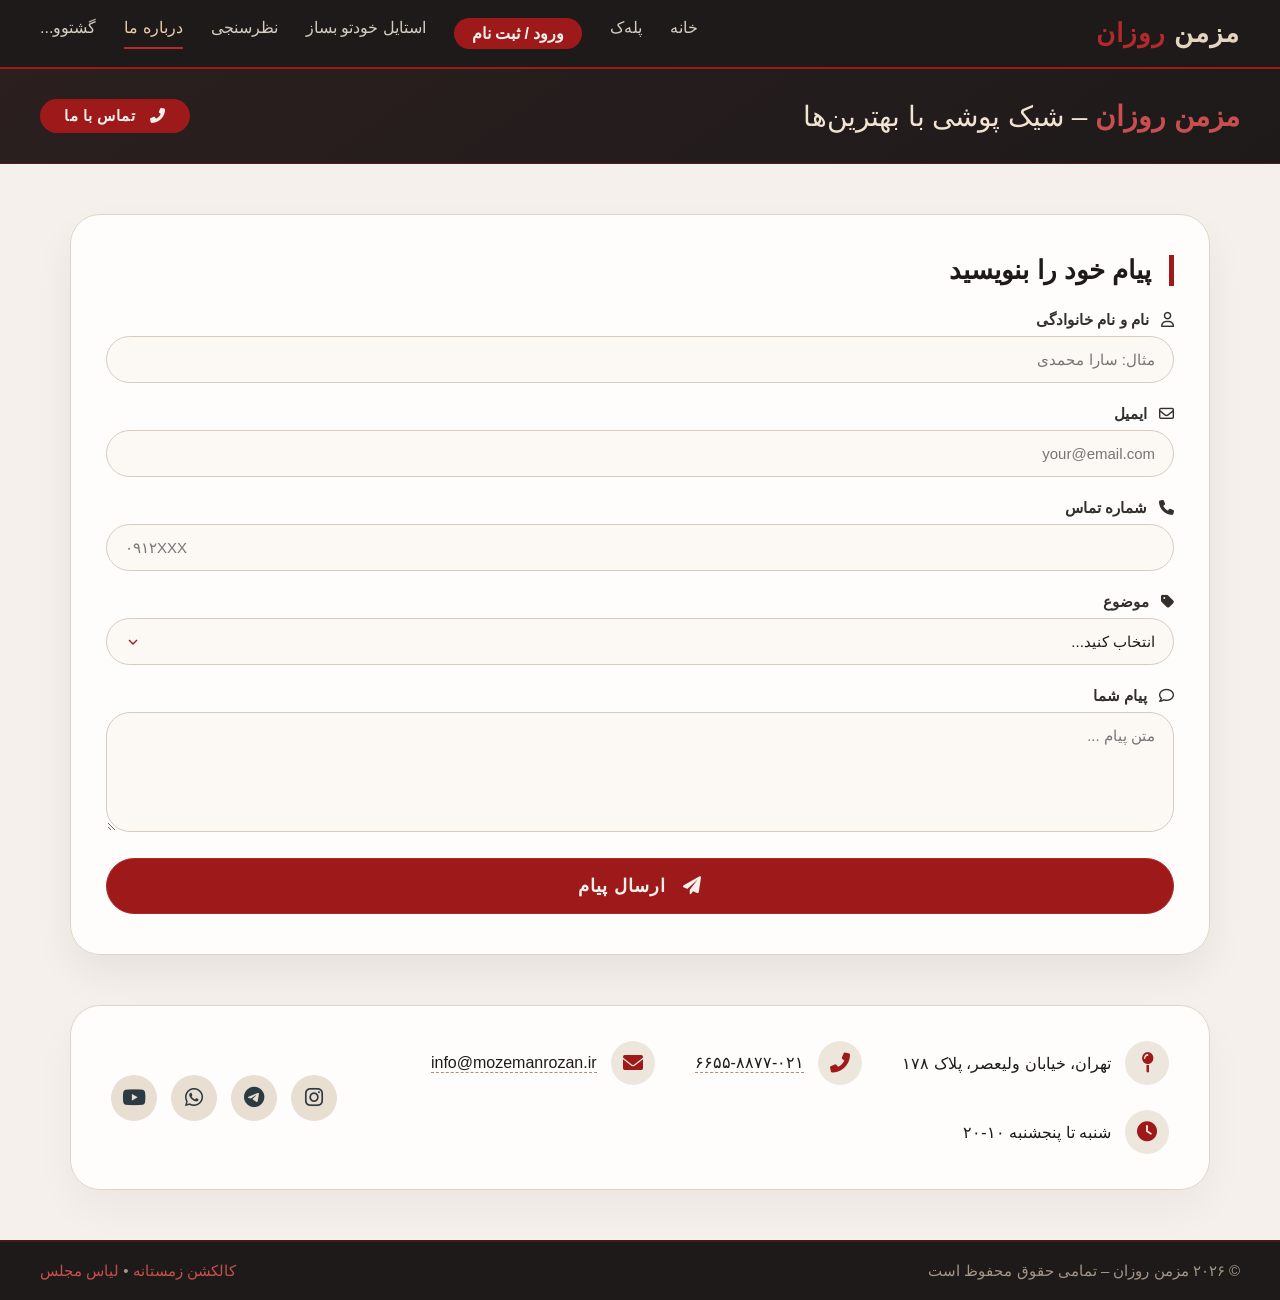
<file: templates/tamas.html>
<!DOCTYPE html>
<html lang="fa" dir="rtl">
<head>
    <meta charset="UTF-8">
    <meta name="viewport" content="width=device-width, initial-scale=1.0">
    <title>تماس با ما | مزمن روزان</title>
    <!-- Font Awesome -->
    <link rel="stylesheet" href="https://cdnjs.cloudflare.com/ajax/libs/font-awesome/6.0.0-beta3/css/all.min.css">
    <style>
        * {
            margin: 0;
            padding: 0;
            box-sizing: border-box;
            font-family: 'Segoe UI', Tahoma, Geneva, Verdana, sans-serif;
        }

        body {
            background: #f5f0eb;
            color: #2c2c2c;
        }

        /* ===== هدر ===== */
        .header {
            background: #1e1a1a;  /* مشکی مایل به قهوه‌ای */
            padding: 18px 40px;
            display: flex;
            justify-content: space-between;
            align-items: center;
            flex-wrap: wrap;
            border-bottom: 2px solid #9e1a1a; /* زرشکی */
        }

        .logo {
            color: #e4d5c0;
            font-size: 26px;
            font-weight: 700;
            letter-spacing: 1px;
        }
        .logo span {
            color: #b32a2a; /* زرشکی روشن‌تر */
        }

        .nav {
            display: flex;
            gap: 28px;
            flex-wrap: wrap;
        }
        .nav a {
            color: #d6cdc0;
            text-decoration: none;
            font-size: 16px;
            font-weight: 500;
            transition: 0.2s;
            border-bottom: 2px solid transparent;
            padding-bottom: 4px;
        }
        .nav a:hover,
        .nav a.active {
            color: #eaceb0;
            border-bottom-color: #b32a2a;
        }

        .nav .login {
            background: #9e1a1a; /* زرشکی */
            color: #f5f0eb;
            padding: 6px 18px;
            border-radius: 30px;
            font-weight: 600;
            border-bottom: none;
        }
        .nav .login:hover {
            background: #b32a2a;
            color: #fff;
            border-bottom: none;
        }

        /* ===== بنر کوچک ===== */
        .hero-mini {
            background: linear-gradient(145deg, #2b1f1f, #1e1a1a);
            padding: 30px 40px;
            display: flex;
            flex-wrap: wrap;
            justify-content: space-between;
            align-items: center;
            border-bottom: 1px solid #9e1a1a70;
        }
        .hero-mini h2 {
            color: #f2e3d2;
            font-size: 28px;
            font-weight: 300;
        }
        .hero-mini h2 strong {
            color: #c94f4f; /* زرشکی ملایم */
            font-weight: 600;
        }
        .hero-mini .badge {
            background: #9e1a1a;
            color: #f5f0eb;
            padding: 8px 24px;
            border-radius: 40px;
            font-weight: 600;
            font-size: 15px;
            letter-spacing: 0.5px;
        }

        /* ===== بخش تماس ===== */
        .contact-section {
            max-width: 1200px;
            margin: 50px auto;
            padding: 0 30px;
            display: flex;
            flex-wrap: wrap;
            gap: 50px;
            justify-content: center;
        }

        /* ===== فرم ===== */
        .contact-form {
            flex: 1 1 400px;
            background: #ffffffd9;
            backdrop-filter: blur(2px);
            padding: 40px 35px;
            border-radius: 30px;
            box-shadow: 0 20px 40px rgba(0,0,0,0.06);
            border: 1px solid #e1d3c4;
        }

        .contact-form h3 {
            font-size: 26px;
            color: #1e1a1a;
            margin-bottom: 25px;
            border-right: 5px solid #9e1a1a;
            padding-right: 18px;
        }

        .form-group {
            margin-bottom: 22px;
        }
        .form-group label {
            display: block;
font-weight: 600;
            color: #33302b;
            margin-bottom: 7px;
            font-size: 15px;
        }
        .form-group input,
        .form-group textarea,
        .form-group select {
            width: 100%;
            padding: 14px 18px;
            border: 1px solid #d6cbbc;
            border-radius: 40px;
            background: #fcf9f5;
            font-size: 15px;
            transition: 0.2s;
            outline: none;
            color: #1e1a1a;
        }
        .form-group input:focus,
        .form-group textarea:focus,
        .form-group select:focus {
            border-color: #9e1a1a;
            box-shadow: 0 0 0 4px #9e1a1a30;
            background: #fff;
        }
        .form-group textarea {
            border-radius: 24px;
            min-height: 120px;
            resize: vertical;
        }
        .form-group select {
            appearance: none;
            background-image: url('data:image/svg+xml;utf8,<svg xmlns="http://www.w3.org/2000/svg" width="16" height="16" viewBox="0 0 24 24" fill="none" stroke="%239e1a1a" stroke-width="2"><polyline points="6 9 12 15 18 9"/></svg>');
            background-repeat: no-repeat;
            background-position: left 18px center;
            padding-left: 45px;
        }

        .btn-submit {
            background: #9e1a1a; /* زرشکی */
            color: #f5f0eb;
            border: none;
            padding: 16px 40px;
            border-radius: 60px;
            font-size: 18px;
            font-weight: 600;
            cursor: pointer;
            transition: 0.2s;
            width: 100%;
            letter-spacing: 1px;
            border: 1px solid #b32a2a;
        }
        .btn-submit:hover {
            background: #b32a2a;
            color: #fff;
            border-color: #9e1a1a;
            transform: scale(1.01);
        }

        /* ===== بخش اطلاعات تماس (پایین) ===== */
        .contact-info-wrapper {
            max-width: 1200px;
            margin: 20px auto 50px;
            padding: 0 30px;
        }

        .contact-info {
            background: #ffffffd9;
            backdrop-filter: blur(2px);
            padding: 35px 40px;
            border-radius: 30px;
            border: 1px solid #e1d3c4;
            box-shadow: 0 20px 40px rgba(0,0,0,0.04);
            display: flex;
            flex-wrap: wrap;
            align-items: center;
            justify-content: space-between;
            gap: 25px;
        }

        .info-items {
            display: flex;
            flex-wrap: wrap;
            gap: 25px 40px;
            flex: 2 1 400px;
        }

        .info-item {
            display: flex;
            align-items: center;
            gap: 14px;
            font-size: 16px;
            color: #1e1a1a;
        }
        .info-item i {
            width: 44px;
            height: 44px;
            background: #ede6dd;
            display: flex;
            align-items: center;
            justify-content: center;
            border-radius: 50%;
            color: #9e1a1a;
            font-size: 20px;
        }
        .info-item a {
            color: #1e1a1a;
            text-decoration: none;
            border-bottom: 1px dashed #b38b7a;
        }
        .info-item a:hover {
            color: #9e1a1a;
            border-bottom: 1px solid #9e1a1a;
        }

        .social-links {
            display: flex;
            gap: 14px;
            flex: 0 1 auto;
        }
        .social-links a {
            background: #e8ded2;
            width: 46px;
            height: 46px;
            border-radius: 50%;
            display: flex;
            align-items: center;
            justify-content: center;
            color: #2c3a41;
            font-size: 21px;
            transition: 0.2s;
            text-decoration: none;
        }
        .social-links a:hover {
            background: #9e1a1a;
            color: #fff;
            transform: translateY(-4px);
        }
/* ===== فوتر ===== */
        .footer {
            background: #1e1a1a;
            padding: 20px 40px;
            text-align: center;
            color: #a39686;
            border-top: 2px solid #9e1a1a50;
            margin-top: 30px;
            font-size: 15px;
            display: flex;
            justify-content: space-between;
            flex-wrap: wrap;
            align-items: center;
        }
        .footer span {
            color: #c94f4f;
        }

        /* ===== ریسپانسیو ===== */
        @media (max-width: 700px) {
            .header {
                flex-direction: column;
                align-items: flex-start;
                gap: 12px;
                padding: 18px 20px;
            }
            .nav {
                gap: 16px;
            }
            .hero-mini {
                flex-direction: column;
                align-items: flex-start;
                gap: 12px;
                padding: 20px;
            }
            .contact-form {
                padding: 28px 20px;
            }
            .contact-info {
                flex-direction: column;
                align-items: flex-start;
                padding: 25px 20px;
            }
            .info-items {
                flex-direction: column;
                gap: 16px;
            }
            .footer {
                flex-direction: column;
                gap: 8px;
                padding: 18px;
            }
        }
    </style>
</head>
<body>

<!-- ===== هدر ===== -->
<header class="header">
    <div class="logo">مزمن <span>روزان</span></div>
    <nav class="nav">
        <a href="#">خانە</a>
        <a href="#">پلەک</a>
        <a href="#" class="login">ورود / ثبت نام</a>
        <a href="#">استایل خودتو بساز</a>
        <a href="#">نظرسنجی</a>
        <a href="#" class="active">درباره ما</a>
        <a href="#">گشتوو...</a>
    </nav>
</header>

<!-- ===== بنر داخلی ===== -->
<div class="hero-mini">
    <h2><strong>مزمن روزان</strong> – شیک پوشی با بهترین‌ها</h2>
    <div class="badge">
        <i class="fas fa-phone-alt" style="margin-left: 10px;"></i> تماس با ما
    </div>
</div>

<!-- ===== فرم تماس (بالا) ===== -->
<section class="contact-section">
    <div class="contact-form">
        <h3>پیام خود را بنویسید</h3>
        <form action="#" method="POST">
            <div class="form-group">
                <label><i class="far fa-user" style="margin-left: 8px;"></i> نام و نام خانوادگی</label>
                <input type="text" placeholder="مثال: سارا محمدی" required>
            </div>
            <div class="form-group">
                <label><i class="far fa-envelope" style="margin-left: 8px;"></i> ایمیل</label>
                <input type="email" placeholder="your@email.com" required>
            </div>
            <div class="form-group">
                <label><i class="fas fa-phone" style="margin-left: 8px;"></i> شماره تماس</label>
                <input type="tel" placeholder="۰۹۱۲XXX">
            </div>
            <div class="form-group">
                <label><i class="fas fa-tag" style="margin-left: 8px;"></i> موضوع</label>
                <select>
                    <option>انتخاب کنید...</option>
                    <option>سفارش و خرید</option>
                    <option>مشاوره استایل</option>
                    <option>پشتیبانی</option>
                    <option>پیشنهاد همکاری</option>
                    <option>سایر</option>
                </select>
            </div>
            <div class="form-group">
                <label><i class="far fa-comment" style="margin-left: 8px;"></i> پیام شما</label>
                <textarea placeholder="متن پیام ..."></textarea>
            </div>
            <button type="submit" class="btn-submit">
                <i class="fas fa-paper-plane" style="margin-left: 10px;"></i> ارسال پیام
            </button>
        </form>
    </div>
</section>
<!-- ===== اطلاعات تماس (پایین) ===== -->
<div class="contact-info-wrapper">
    <div class="contact-info">
        <div class="info-items">
            <div class="info-item">
                <i class="fas fa-map-pin"></i>
                <span>تهران، خیابان ولیعصر، پلاک ۱۷۸</span>
            </div>
            <div class="info-item">
                <i class="fas fa-phone-alt"></i>
                <a href="tel:+982188776655">۰۲۱‑۸۸۷۷‑۶۶۵۵</a>
            </div>
            <div class="info-item">
                <i class="fas fa-envelope"></i>
                <a href="mailto:info@mozemanrozan.ir">info@mozemanrozan.ir</a>
            </div>
            <div class="info-item">
                <i class="fas fa-clock"></i>
                <span>شنبه تا پنجشنبه ۱۰‑۲۰</span>
            </div>
        </div>

        <div class="social-links">
            <a href="#"><i class="fab fa-instagram"></i></a>
            <a href="#"><i class="fab fa-telegram"></i></a>
            <a href="#"><i class="fab fa-whatsapp"></i></a>
            <a href="#"><i class="fab fa-youtube"></i></a>
        </div>
    </div>
</div>

<!-- ===== فوتر ===== -->
<footer class="footer">
    <div>© ۲۰۲۶ مزمن روزان – تمامی حقوق محفوظ است</div>
    <div>
        <span>کالکشن زمستانه</span>  •  <span>لیاس مجلس</span>
    </div>
</footer>

<!-- (اختیاری) آیکون‌های فرضی برای نمایش فایل محلی -->
<div style="display: none;">file:///D:/site/index.html.html#</div>

</body>
</html>
</file>
